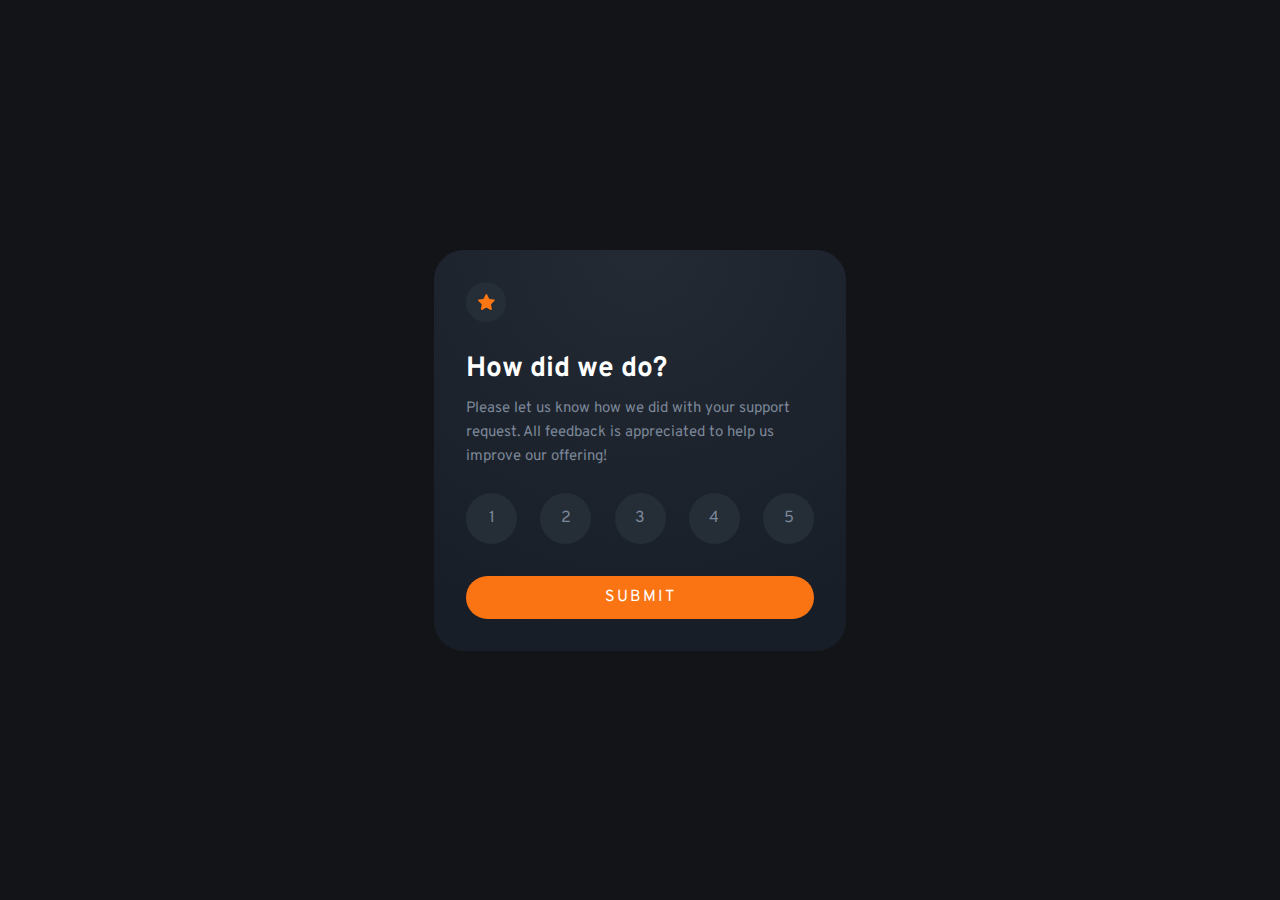
<file: index.html>
<!DOCTYPE html>
<html lang="en">

<head>
  <meta charset="UTF-8">
  <meta name="viewport" content="width=device-width, initial-scale=1.0">
  <!-- displays site properly based on user's device -->

  <link rel="icon" type="image/png" sizes="32x32" href="./images/favicon-32x32.png">
  <!-- fonts-awesome -->
  <link rel="stylesheet" href="https://cdnjs.cloudflare.com/ajax/libs/font-awesome/6.3.0/css/all.min.css"
    integrity="sha512-SzlrxWUlpfuzQ+pcUCosxcglQRNAq/DZjVsC0lE40xsADsfeQoEypE+enwcOiGjk/bSuGGKHEyjSoQ1zVisanQ=="
    crossorigin="anonymous" referrerpolicy="no-referrer" />
  <!-- normalize css -->
  <link rel="stylesheet" href="./css/normalize.css">
  <link rel="stylesheet" href="./css/main.css">
  <title>Frontend Mentor | Interactive rating component</title>


</head>

<body>
  <main class="main">
    <article class="card">
      <div class="card-header">
        <i class="icon"><img src="./images/icon-star.svg" alt=""></i>
        <h2>How did we do?</h2>
      </div>
      <div class="card-content">
        <p>Please let us know how we did with your support request. All feedback is appreciated
          to help us improve our offering!</p>
        <div class="card-links">
          <a href="#" class="card-link">1</a>
          <a href="#" class="card-link">2</a>
          <a href="#" class="card-link">3</a>
          <a href="#" class="card-link">4</a>
          <a href="#" class="card-link">5</a>
        </div>
      </div>
      <div class="card-actions">
        <a class="card-btn">Submit</a>
      </div>
    </article>

    <article class="submited-card card hidden">
      <img class="submited-card-image card-image" src="./images/illustration-thank-you.svg" alt="">
      <div class="submited-card-header card-header">
        <small class="given-rating">You selected 4 out of 5</small>
        <h2>Thank you!</h2>
      </div>
      <div class="submited-card-content card-content">
        <p>
          We appreciate you taking the time to give a rating. If you ever need more support,
          don’t hesitate to get in touch!
        </p>
      </div>
    </article>
  </main>
  <script src="./script.js"></script>
</body>

</html>
</file>
<file: css/main.css>
@import url("https://fonts.googleapis.com/css2?family=Overpass:wght@400;700&display=swap");

*,
::after,
::before {
  box-sizing: border-box;
}
:root {
  /* primary colors */
  --orange: hsl(25, 97%, 53%);
  /* neutral colors */
  --white: hsl(0, 0%, 100%);
  --light-gray: hsl(217, 12%, 63%);
  --medium-gray: hsl(216, 12%, 54%);
  --dark-blue: hsl(213, 19%, 18%);
  --very-dark-blue: hsl(216, 12%, 8%);
  /* font */
  --FF: "Overpass", sans-serif;

  --transition: 0.3s ease-in-out all;
}
/* global styles */
a {
  text-decoration: none;
  color: inherit;
}
.hidden {
  display: none;
}

.main {
  background: var(--very-dark-blue);
  min-height: 100vh;
  color: var(--white);
  font-family: var(--FF);
  display: flex;
  justify-content: center;
  align-items: center;
}
.card {
  /* background: var(--dark-blue); */
  min-width: 300px;
  width: 90vw;
  max-width: 412px;
  border-radius: 15px;
  background: radial-gradient(
    98.96% 98.96% at 50% 0%,
    #232a34 0%,
    #181e27 100%
  );
  padding: 1.5rem 1.5rem 2rem;
}

/* card header */
.card-header {
  margin-bottom: 0.625rem;
}
.icon {
  width: 2.5rem;
  height: 2.5rem;
  background: var(--dark-blue);
  border-radius: 50%;
  display: inline-flex;
  margin-bottom: 1rem;
  justify-content: center;
  align-items: center;
}
.card-header h2 {
  font-weight: 700;
  margin: 0;
  line-height: 1.875rem;
  font-size: 1.5rem;
}

/* card content */

.card-content {
  color: var(--medium-gray);
  font-size: 0.875rem;
  line-height: 1.375rem;
  margin: 0;
  margin-bottom: 1.5rem;
}
.card-content p {
  margin: 0;
  margin-bottom: 1.5rem;
}

.card-links {
  display: flex;
  justify-content: space-between;
  max-width: 19rem;
  /* margin: 0 auto; */
}
.card-link {
  width: 2.625rem;
  height: 2.625rem;
  background: var(--dark-blue);
  border-radius: 50%;

  display: flex;
  justify-content: center;
  align-items: center;

  transition: var(--transition);
}

.card-link.active {
  background: var(--medium-gray);
  color: var(--white);
}
.card-link:hover {
  background: var(--orange);
  color: var(--white);
}

/* button */
.card-btn {
  letter-spacing: 1.86667px;
  line-height: 1.125rem;
  text-transform: uppercase;
  border-radius: 1.375rem;
  text-align: center;
  display: inline-block;
  width: 100%;
  background: var(--orange);
  padding: 0.75rem;
  transition: var(--transition);
  cursor: pointer;
}
.card-btn:hover {
  color: var(--orange);
  background: var(--white);
}

/* submited card */
.submited-card {
  text-align: center;
}
.submited-card-image {
  width: 9rem;
  margin-bottom: 1.5rem;
}
.given-rating {
  font-size: 0.875rem;
  color: var(--orange);
  margin-bottom: 2rem;
  display: inline-block;
  padding: 5px 12px;
  background: var(--dark-blue);
  border-radius: 22px;
  line-height: 22px;
  border: none;
}
.submited-card-content,
.submited-card-content p {
  margin: 0;
}

@media screen and (min-width: 768px) {
  .card-btn {
    line-height: 19px;
    letter-spacing: 2px;
  }
  .card,
  .submited-card {
    border-radius: 30px;
    padding: 2rem;
  }
  .icon {
    margin-bottom: 30px;
  }
  .card-header h2,
  .submited-card-header h2 {
    font-size: 28px;
    line-height: 35px;
  }
  .submited-card-image,
  .given-rating {
    margin-bottom: 2rem;
  }
  /* card content */
  .card-content {
    margin-bottom: 2rem;
  }
  .submited-card-content {
    margin-bottom: 0;
  }
  .card-content p,
  .submited-card-content p {
    font-size: 15px;
    line-height: 1.5rem;
  }
  .card-links {
    max-width: none;
  }
  .card-link {
    width: 51px;
    height: 51px;
    font-size: 1rem;
  }
}
</file>
